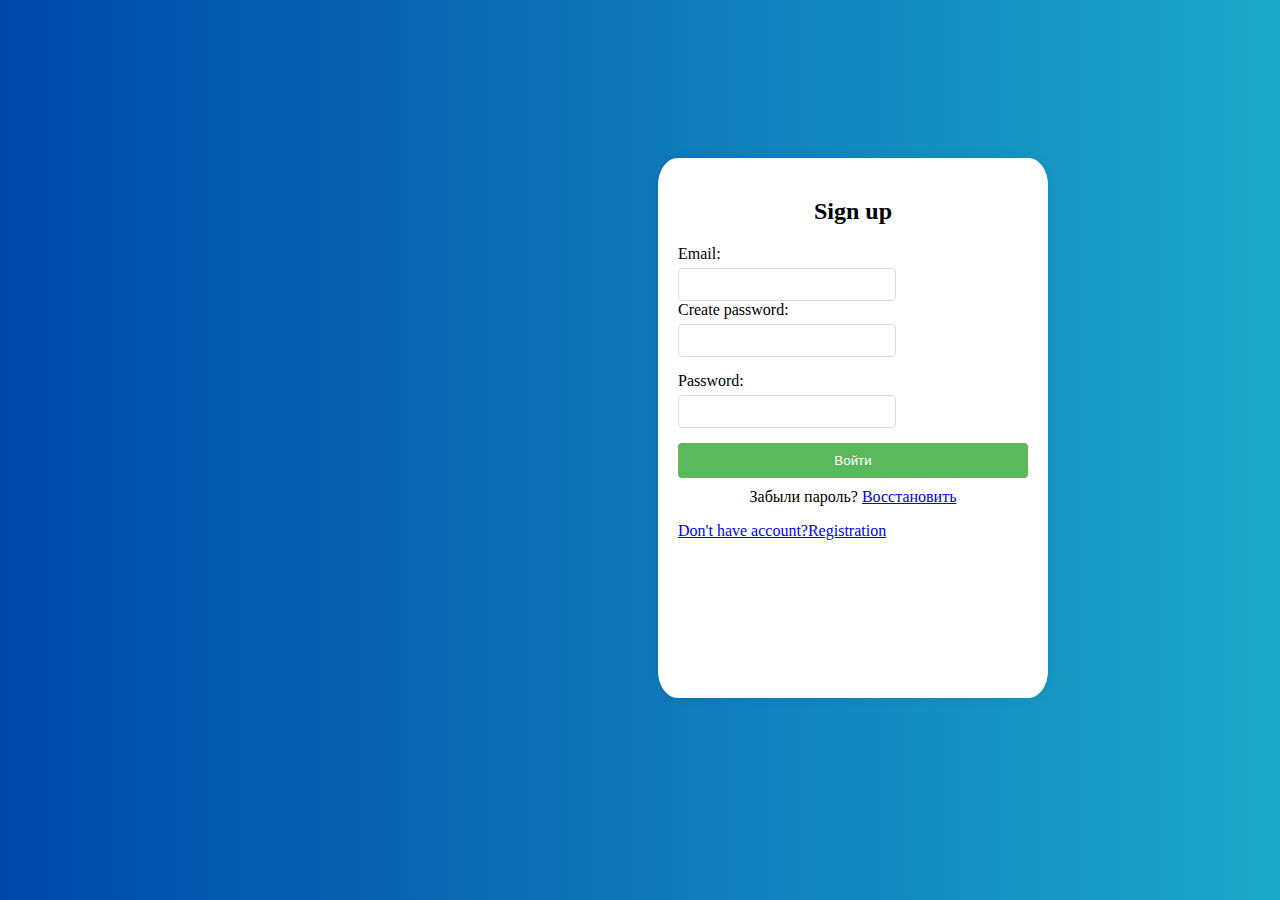
<file: loogin.html>
<!DOCTYPE html>
<html lang="en">

<head>
    <link rel="stylesheet" href="login.css">
    <meta charset="UTF-8">
    <meta name="viewport" content="width=device-width, initial-scale=1.0">
    <title>Login</title>
</head>

<body>
    <div class="login-container">
        <h2>Sign up</h2>
        <form action="#" method="post">
            <div class="input-group">
                <label for="username">Email:</label>
                <input type="text" id="username" name="username" required>
                <label for="username">Create password:</label>
                <input type="text" id="username" name="username" required>
            </div>
            <div class="input-group">
                <label for="password">Password:</label>
                <input type="password" id="password" name="password" required>
            </div>
            <button type="submit">Войти</button>
            <p class="message">Забыли пароль? <a href="#">Восстановить</a></p>
            <a href="#">Don't have account?Registration</a>
    </div>
</body>

</html>
</file>
<file: login.css>
body {
    background: linear-gradient(90deg, #0047ab, #1ca9c9)
}
.login-container {
    background-color: #fff;
    padding: 20px;
    border-radius: 5%;
    box-shadow: 0 0 10px rgba(0, 0, 0, 0.1);
    width: 350px;
    height: 500px;
    position: absolute;
    margin-left: 650px;
    margin-top: 150px;
}

h2 {
    margin-bottom: 20px;
    text-align: center;
}

.input-group {
    margin-bottom: 15px;
}

label {
    display: block;
    margin-bottom: 5px;
}

input[type="text"],
input[type="password"] {
    width: 200px;
    padding: 8px;
    border: 1px solid #ddd;
    border-radius: 4px;
}

button {
    width: 100%;
    padding: 10px;
    background-color: #5cb85c;
    border: none;
    color: #fff;
    border-radius: 4px;
    cursor: pointer;
}

button:hover {
    background-color: #4cae4c;
}

.message {
    text-align: center;
    margin-top: 10px;
}
</file>
